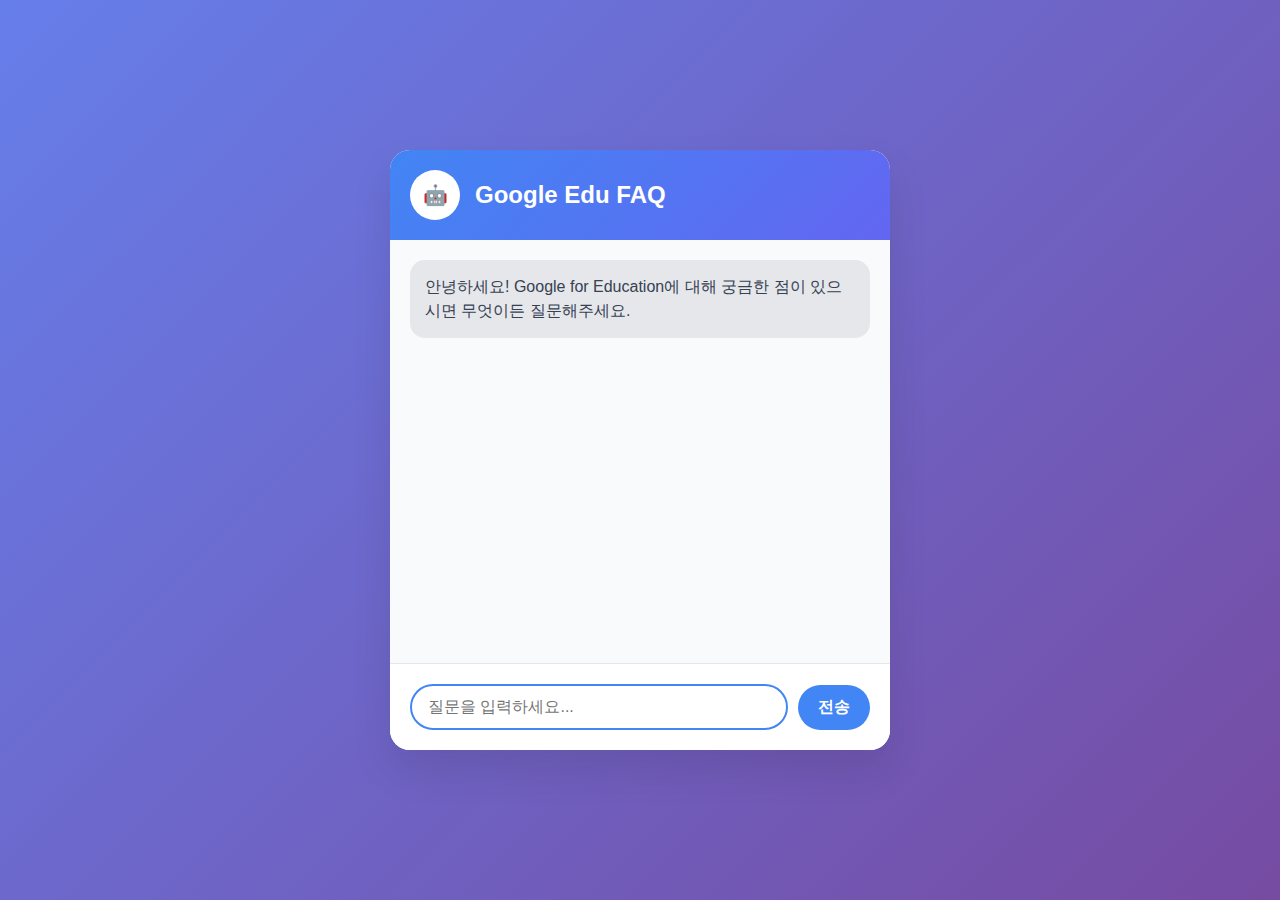
<file: index.html>
<!DOCTYPE html>
<html lang="ko">
<head>
    <meta charset="UTF-8">
    <meta name="viewport" content="width=device-width, initial-scale=1.0">
    <title>Google Edu FAQ</title>
    <style>
        * {
            margin: 0;
            padding: 0;
            box-sizing: border-box;
        }

        body {
            font-family: 'Arial', sans-serif;
            background: linear-gradient(135deg, #667eea 0%, #764ba2 100%);
            min-height: 100vh;
            display: flex;
            justify-content: center;
            align-items: center;
            padding: 20px;
        }

        .chat-container {
            width: 100%;
            max-width: 500px;
            background: white;
            border-radius: 20px;
            box-shadow: 0 20px 40px rgba(0, 0, 0, 0.1);
            overflow: hidden;
            display: flex;
            flex-direction: column;
            height: 600px;
        }

        .chat-header {
            background: linear-gradient(135deg, #4285f4 0%, #6366f1 100%);
            padding: 20px;
            color: white;
            display: flex;
            align-items: center;
            gap: 15px;
        }

        .avatar {
            width: 50px;
            height: 50px;
            border-radius: 50%;
            background: white;
            display: flex;
            align-items: center;
            justify-content: center;
            font-size: 20px;
        }

        .chat-title {
            font-size: 24px;
            font-weight: bold;
        }

        .chat-messages {
            flex: 1;
            padding: 20px;
            overflow-y: auto;
            background-color: #f8fafc;
        }

        .welcome-message {
            background: #e5e7eb;
            padding: 15px;
            border-radius: 15px;
            margin-bottom: 20px;
            color: #374151;
            line-height: 1.5;
        }

        .message {
            margin-bottom: 15px;
            display: flex;
            gap: 10px;
        }

        .message.user {
            flex-direction: row-reverse;
        }

        .message-content {
            max-width: 80%;
            padding: 12px 16px;
            border-radius: 18px;
            line-height: 1.4;
        }

        .message.bot .message-content {
            background: #4285f4;
            color: white;
            border-bottom-left-radius: 6px;
        }

        .message.user .message-content {
            background: #e5e7eb;
            color: #374151;
            border-bottom-right-radius: 6px;
        }

        .message-avatar {
            width: 32px;
            height: 32px;
            border-radius: 50%;
            background: #4285f4;
            color: white;
            display: flex;
            align-items: center;
            justify-content: center;
            font-size: 14px;
            flex-shrink: 0;
        }

        .user .message-avatar {
            background: #6b7280;
        }

        .chat-input {
            padding: 20px;
            background: white;
            border-top: 1px solid #e5e7eb;
        }

        .input-container {
            display: flex;
            gap: 10px;
            align-items: center;
        }

        .message-input {
            flex: 1;
            padding: 12px 16px;
            border: 2px solid #e5e7eb;
            border-radius: 25px;
            outline: none;
            font-size: 16px;
            transition: border-color 0.3s;
        }

        .message-input:focus {
            border-color: #4285f4;
        }

        .send-button {
            padding: 12px 20px;
            background: #4285f4;
            color: white;
            border: none;
            border-radius: 25px;
            font-size: 16px;
            font-weight: bold;
            cursor: pointer;
            transition: background-color 0.3s;
        }

        .send-button:hover {
            background: #3367d6;
        }

        .send-button:disabled {
            background: #9ca3af;
            cursor: not-allowed;
        }

        .typing-indicator {
            display: none;
            align-items: center;
            gap: 10px;
            margin-bottom: 15px;
        }

        .typing-dots {
            display: flex;
            gap: 4px;
        }

        .typing-dot {
            width: 8px;
            height: 8px;
            border-radius: 50%;
            background: #9ca3af;
            animation: typing 1.4s infinite;
        }

        .typing-dot:nth-child(2) {
            animation-delay: 0.2s;
        }

        .typing-dot:nth-child(3) {
            animation-delay: 0.4s;
        }

        @keyframes typing {
            0%, 60%, 100% {
                transform: translateY(0);
            }
            30% {
                transform: translateY(-10px);
            }
        }

        .quick-questions {
            margin-top: 15px;
        }

        .quick-question {
            display: inline-block;
            margin: 5px;
            padding: 8px 12px;
            background: white;
            border: 1px solid #e5e7eb;
            border-radius: 15px;
            cursor: pointer;
            font-size: 14px;
            transition: all 0.3s;
        }

        .quick-question:hover {
            background: #4285f4;
            color: white;
            border-color: #4285f4;
        }

        .loading-message {
            background: #fef3c7;
            color: #92400e;
            padding: 15px;
            border-radius: 15px;
            margin-bottom: 20px;
            text-align: center;
        }

        .error-message {
            background: #fee2e2;
            color: #dc2626;
            padding: 15px;
            border-radius: 15px;
            margin-bottom: 20px;
            text-align: center;
        }
    </style>
</head>
<body>
    <div class="chat-container">
        <div class="chat-header">
            <div class="avatar">🤖</div>
            <div class="chat-title">Google Edu FAQ</div>
        </div>
        
        <div class="chat-messages" id="chatMessages">
            <div class="loading-message" id="loadingMessage">
                데이터를 불러오는 중입니다...
            </div>
            
            <div class="typing-indicator" id="typingIndicator">
                <div class="message-avatar">🤖</div>
                <div class="typing-dots">
                    <div class="typing-dot"></div>
                    <div class="typing-dot"></div>
                    <div class="typing-dot"></div>
                </div>
            </div>
        </div>
        
        <div class="chat-input">
            <div class="input-container">
                <input type="text" id="messageInput" class="message-input" placeholder="질문을 입력하세요..." disabled />
                <button id="sendButton" class="send-button" disabled>전송</button>
            </div>
        </div>
    </div>

    <script>
        let faqData = null;
        const chatMessages = document.getElementById('chatMessages');
        const messageInput = document.getElementById('messageInput');
        const sendButton = document.getElementById('sendButton');
        const typingIndicator = document.getElementById('typingIndicator');
        const loadingMessage = document.getElementById('loadingMessage');

        // FAQ 데이터 로드 함수
        async function loadFAQData() {
            try {
                const response = await fetch('/faq.jason');
                if (!response.ok) {
                    throw new Error(`HTTP error! status: ${response.status}`);
                }
                faqData = await response.json();
                initializeChat();
            } catch (error) {
                console.error('FAQ 데이터 로드 실패:', error);
                showErrorMessage();
            }
        }

        // 에러 메시지 표시
        function showErrorMessage() {
            loadingMessage.className = 'error-message';
            loadingMessage.innerHTML = `
                FAQ 데이터를 불러올 수 없습니다.<br>
                <small>faq.json 파일이 있는지 확인해주세요.</small>
            `;
        }

        // 채팅 초기화
        function initializeChat() {
            // 로딩 메시지 제거
            loadingMessage.remove();
            
            // 환영 메시지 및 빠른 질문 버튼 생성
            const welcomeDiv = document.createElement('div');
            welcomeDiv.className = 'welcome-message';
            
            // 빠른 질문 버튼들을 동적으로 생성
            let quickQuestions = '';
            if (faqData && faqData.quick_questions) {
                quickQuestions = '<div class="quick-questions">';
                faqData.quick_questions.forEach(q => {
                    quickQuestions += `<div class="quick-question" onclick="sendQuickQuestion('${q}')">${q}</div>`;
                });
                quickQuestions += '</div>';
            }
            
            welcomeDiv.innerHTML = `
                안녕하세요! Google for Education에 대해 궁금한 점이 있으시면 무엇이든 질문해주세요.
                ${quickQuestions}
            `;
            
            chatMessages.appendChild(welcomeDiv);
            
            // 입력 필드 활성화
            messageInput.disabled = false;
            sendButton.disabled = false;
            messageInput.focus();
        }

        function addMessage(content, isUser = false) {
            const messageDiv = document.createElement('div');
            messageDiv.className = `message ${isUser ? 'user' : 'bot'}`;
            
            messageDiv.innerHTML = `
                <div class="message-avatar">${isUser ? '👤' : '🤖'}</div>
                <div class="message-content">${content}</div>
            `;
            
            chatMessages.appendChild(messageDiv);
            chatMessages.scrollTop = chatMessages.scrollHeight;
        }

        function showTyping() {
            typingIndicator.style.display = 'flex';
            chatMessages.scrollTop = chatMessages.scrollHeight;
        }

        function hideTyping() {
            typingIndicator.style.display = 'none';
        }

        function findAnswer(question) {
            if (!faqData || !faqData.questions) {
                return "죄송합니다. 데이터를 불러오지 못했습니다.";
            }

            const lowerQuestion = question.toLowerCase();
            
            for (const item of faqData.questions) {
                for (const keyword of item.keywords) {
                    if (lowerQuestion.includes(keyword.toLowerCase())) {
                        return item.answer;
                    }
                }
            }
            
            // 기본 응답 메시지 (JSON에서 정의할 수 있음)
            return faqData.default_message || 
                "죄송합니다. 해당 질문에 대한 정보를 찾을 수 없습니다. Google for Education 관련 다른 질문을 해주시거나, 더 구체적으로 질문해 주세요.";
        }

        function sendMessage() {
            const message = messageInput.value.trim();
            if (!message || !faqData) return;

            // 사용자 메시지 추가
            addMessage(message, true);
            messageInput.value = '';
            sendButton.disabled = true;

            // 타이핑 표시
            showTyping();

            // 답변 생성 (실제로는 지연 시뮬레이션)
            setTimeout(() => {
                hideTyping();
                const answer = findAnswer(message);
                addMessage(answer.replace(/\n/g, '<br>'));
                sendButton.disabled = false;
                messageInput.focus();
            }, 1000 + Math.random() * 1000);
        }

        function sendQuickQuestion(question) {
            messageInput.value = question;
            sendMessage();
        }

        // 이벤트 리스너
        sendButton.addEventListener('click', sendMessage);
        
        messageInput.addEventListener('keypress', (e) => {
            if (e.key === 'Enter' && !messageInput.disabled) {
                sendMessage();
            }
        });

        messageInput.addEventListener('input', () => {
            if (!messageInput.disabled) {
                sendButton.disabled = !messageInput.value.trim();
            }
        });

        // 앱 초기화
        document.addEventListener('DOMContentLoaded', () => {
            loadFAQData();
        });
    </script>
</body>
</html>
</file>
